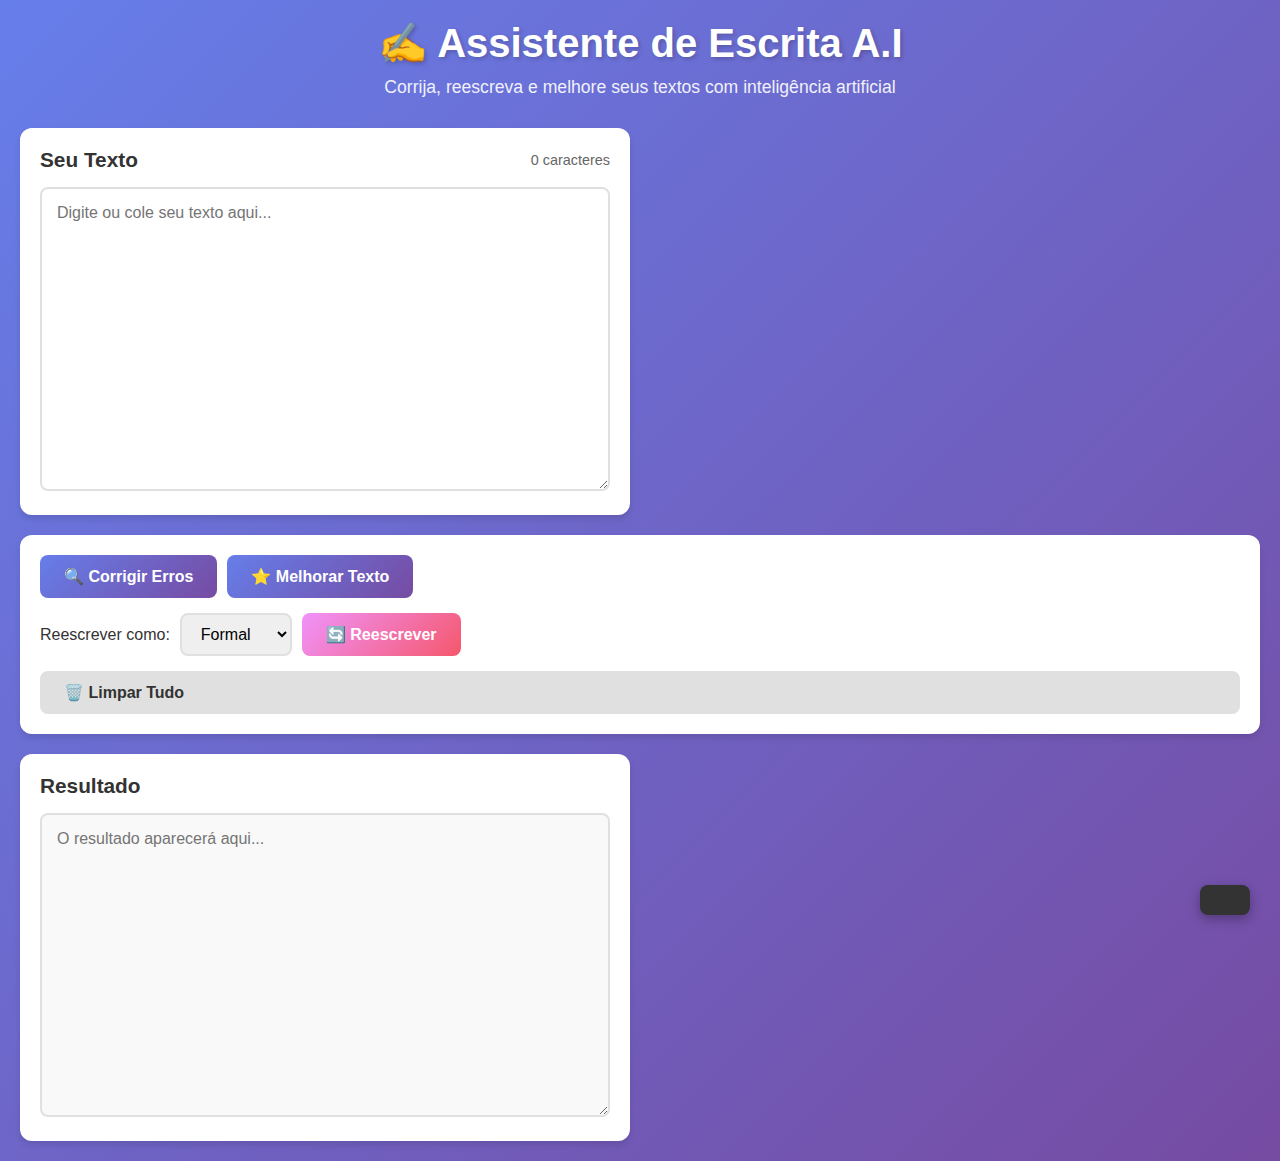
<file: frontend/index.html>
<!DOCTYPE html>
<html lang="pt-BR">
  <head>
    <meta charset="UTF-8" />
    <meta name="viewport" content="width=device-width, initial-scale=1.0" />
    <title>Assistente de Escrita A.I</title>
    <link rel="stylesheet" href="style.css" />
  </head>
  <body>
    <div class="container">
      <header>
        <h1>✍️ Assistente de Escrita A.I</h1>
        <p class="subtitle">
          Corrija, reescreva e melhore seus textos com inteligência artificial
        </p>
      </header>

      <div class="main-content">
        <!-- Área de entrada de texto -->
        <div class="text-section">
          <div class="section-header">
            <h2>Seu Texto</h2>
            <span class="char-count" id="charCount">0 caracteres</span>
          </div>
          <textarea
            id="inputText"
            placeholder="Digite ou cole seu texto aqui..."
            rows="15"
          ></textarea>
        </div>

        <!-- Controles -->
        <div class="controls">
          <div class="button-group">
            <button class="btn btn-primary" onclick="corrigirTexto()">
              🔍 Corrigir Erros
            </button>
            <button class="btn btn-primary" onclick="melhorarTexto()">
              ⭐ Melhorar Texto
            </button>
          </div>

          <div class="rewrite-section">
            <label for="estiloSelect">Reescrever como:</label>
            <select id="estiloSelect">
              <option value="formal">Formal</option>
              <option value="informal">Informal</option>
              <option value="técnico">Técnico</option>
              <option value="criativo">Criativo</option>
            </select>
            <button class="btn btn-secondary" onclick="reescreverTexto()">
              🔄 Reescrever
            </button>
          </div>

          <button class="btn btn-clear" onclick="limparTextos()">
            🗑️ Limpar Tudo
          </button>
        </div>

        <!-- Área de resultado -->
        <div class="text-section">
          <div class="section-header">
            <h2>Resultado</h2>
            <button
              class="btn btn-copy"
              id="copyBtn"
              onclick="copiarResultado()"
              style="display: none"
            >
              📋 Copiar
            </button>
          </div>
          <textarea
            id="outputText"
            placeholder="O resultado aparecerá aqui..."
            rows="15"
            readonly
          ></textarea>
        </div>
      </div>

      <!-- Loading indicator -->
      <div class="loading" id="loading" style="display: none">
        <div class="spinner"></div>
        <p>Processando...</p>
      </div>

      <!-- Toast notification -->
      <div class="toast" id="toast"></div>
    </div>

    <script src="script.js"></script>
  </body>
</html>
</file>
<file: frontend/style.css>
* {
  margin: 0;
  padding: 0;
  box-sizing: border-box;
}

body {
  font-family: "Segoe UI", Tahoma, Geneva, Verdana, sans-serif;
  background: linear-gradient(135deg, #667eea 0%, #764ba2 100%);
  min-height: 100vh;
  padding: 20px;
}

.container {
  max-width: 1400px;
  margin: 0 auto;
}

header {
  text-align: center;
  color: white;
  margin-bottom: 30px;
}

header h1 {
  font-size: 2.5rem;
  margin-bottom: 10px;
  text-shadow: 2px 2px 4px rgba(0, 0, 0, 0.2);
}

.subtitle {
  font-size: 1.1rem;
  opacity: 0.9;
}

.main-content {
  display: grid;
  grid-template-columns: 1fr;
  gap: 20px;
}

@media (min-width: 768px) {
  .main-content {
    grid-template-columns: 1fr 1fr;
    grid-template-rows: auto 1fr;
  }

  .controls {
    grid-column: 1 / -1;
  }
}

.text-section {
  background: white;
  border-radius: 12px;
  padding: 20px;
  box-shadow: 0 4px 6px rgba(0, 0, 0, 0.1);
}

.section-header {
  display: flex;
  justify-content: space-between;
  align-items: center;
  margin-bottom: 15px;
}

.section-header h2 {
  color: #333;
  font-size: 1.3rem;
}

.char-count {
  color: #666;
  font-size: 0.9rem;
}

textarea {
  width: 100%;
  padding: 15px;
  border: 2px solid #e0e0e0;
  border-radius: 8px;
  font-size: 1rem;
  font-family: "Segoe UI", Tahoma, Geneva, Verdana, sans-serif;
  resize: vertical;
  transition: border-color 0.3s;
}

textarea:focus {
  outline: none;
  border-color: #667eea;
}

textarea[readonly] {
  background-color: #f9f9f9;
}

.controls {
  background: white;
  border-radius: 12px;
  padding: 20px;
  box-shadow: 0 4px 6px rgba(0, 0, 0, 0.1);
  display: flex;
  flex-direction: column;
  gap: 15px;
}

.button-group {
  display: flex;
  gap: 10px;
  flex-wrap: wrap;
}

.rewrite-section {
  display: flex;
  gap: 10px;
  align-items: center;
  flex-wrap: wrap;
}

.rewrite-section label {
  color: #333;
  font-weight: 500;
}

.rewrite-section select {
  padding: 10px 15px;
  border: 2px solid #e0e0e0;
  border-radius: 8px;
  font-size: 1rem;
  cursor: pointer;
  transition: border-color 0.3s;
}

.rewrite-section select:focus {
  outline: none;
  border-color: #667eea;
}

.btn {
  padding: 12px 24px;
  border: none;
  border-radius: 8px;
  font-size: 1rem;
  font-weight: 600;
  cursor: pointer;
  transition: all 0.3s;
  display: inline-flex;
  align-items: center;
  gap: 5px;
}

.btn-primary {
  background: linear-gradient(135deg, #667eea 0%, #764ba2 100%);
  color: white;
}

.btn-primary:hover {
  transform: translateY(-2px);
  box-shadow: 0 4px 12px rgba(102, 126, 234, 0.4);
}

.btn-secondary {
  background: linear-gradient(135deg, #f093fb 0%, #f5576c 100%);
  color: white;
}

.btn-secondary:hover {
  transform: translateY(-2px);
  box-shadow: 0 4px 12px rgba(245, 87, 108, 0.4);
}

.btn-clear {
  background: #e0e0e0;
  color: #333;
}

.btn-clear:hover {
  background: #d0d0d0;
}

.btn-copy {
  padding: 8px 16px;
  background: #4caf50;
  color: white;
  font-size: 0.9rem;
}

.btn-copy:hover {
  background: #45a049;
}

.btn:disabled {
  opacity: 0.5;
  cursor: not-allowed;
}

.loading {
  position: fixed;
  top: 0;
  left: 0;
  right: 0;
  bottom: 0;
  background: rgba(0, 0, 0, 0.5);
  display: flex;
  flex-direction: column;
  justify-content: center;
  align-items: center;
  z-index: 1000;
}

.spinner {
  width: 50px;
  height: 50px;
  border: 5px solid #f3f3f3;
  border-top: 5px solid #667eea;
  border-radius: 50%;
  animation: spin 1s linear infinite;
}

@keyframes spin {
  0% {
    transform: rotate(0deg);
  }
  100% {
    transform: rotate(360deg);
  }
}

.loading p {
  color: white;
  margin-top: 20px;
  font-size: 1.2rem;
}

.toast {
  position: fixed;
  bottom: 30px;
  right: 30px;
  padding: 15px 25px;
  background: #333;
  color: white;
  border-radius: 8px;
  box-shadow: 0 4px 12px rgba(0, 0, 0, 0.3);
  transform: translateY(150%);
  transition: transform 0.3s;
  z-index: 1001;
}

.toast.show {
  transform: translateY(0);
}

.toast.success {
  background: #4caf50;
}

.toast.error {
  background: #f44336;
}

@media (max-width: 767px) {
  header h1 {
    font-size: 1.8rem;
  }

  .subtitle {
    font-size: 1rem;
  }

  .button-group {
    flex-direction: column;
  }

  .btn {
    width: 100%;
  }
}
</file>
